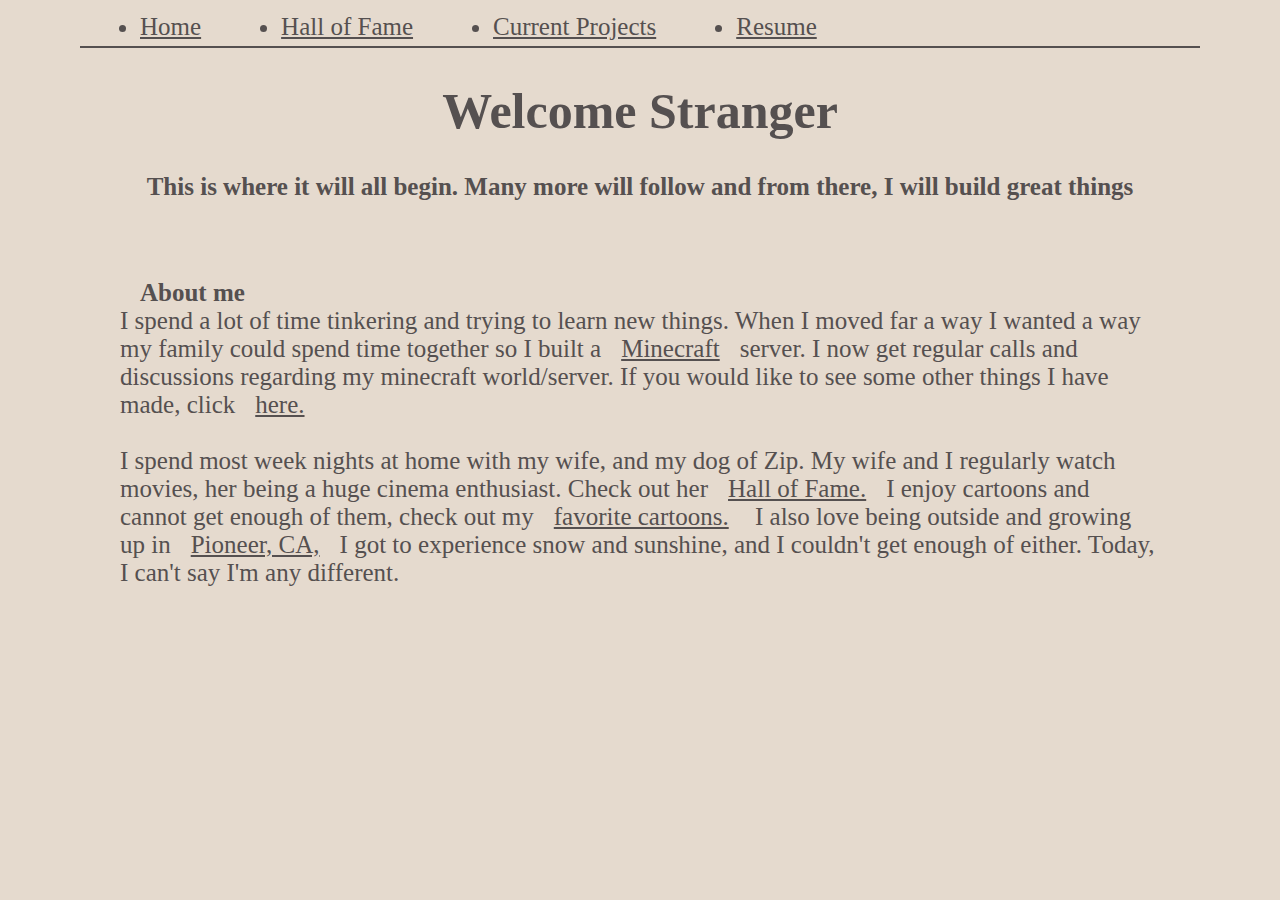
<file: index.html>
<!DOCTYPE html>
<!--token: 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 -->
<!--Expire May 23 2022-->
<html>
<head>
    <title>Welcome</title>
    <link rel="stylesheet" type="text/css" href="Style.css">
</head>
<header>
     <ul class ="nav">
            <a href="./index.html" ><li>Home</li></a>
            <a href="./Movies.html" ><li>Hall of Fame</li></a>
            <a href="./projects.html" ><li>Current Projects</li></a>
            <a href="files/Resume - Software-Zech.pdf" target="_blank"><li>Resume</li></a></ul>
           <!-- <a href="./BrownBears.html"><li>Things I know about bears.</li></a>-->   
</header>

<main>  
<div class = "banner"> 
    <h1>Welcome Stranger</h1>
    <h3>This is where it will all begin. Many more will follow and from there, I will build great things</h3>
    </div>
    <sectionn class="Aboutme">
        <article >  
            <dl>
                <dt><strong>About me</strong></dt>
                    <dd>I spend a lot of time tinkering and trying to learn new things. When I moved far a way I wanted a way my family could spend time together 
                         so I built a<a href ="https://www.minecraft.net/en-us/about-minecraft" target="_blank">Minecraft</a>server. I now get regular calls and
                         discussions regarding my minecraft world/server. If you would like to see some other things I have made, click<a href="./projects.html">here.</a></dd><br>
                    <dd>I spend most week nights at home with my wife, and my dog of Zip. My wife and I regularly watch movies, her being a huge cinema enthusiast.
                        Check out her<a href="./Movies.html">Hall of Fame.</a>I enjoy cartoons and cannot get enough of them, check out my<a href="./Movies" >favorite cartoons.</a>
                        I also love being outside and growing up in<a href="https://en.wikipedia.org/wiki/Pioneer,_California" target ="_blank">Pioneer, CA,</a>I got to experience snow 
                        and sunshine, and I couldn't get enough of either. Today, I can't say I'm any different.  </dd>
             </dl>           
                
        </article> 
    </section>
    
       
<!--<ul class="nav">
				<a href="/"><li>home</li></a>
				<a href="./Movies.html"><li>Movies</li></a>
				<a href="/coq-tactics/"><li class=relative><img id=dncircle src="/static/img/coq.png"></img>coq tactics</li></a>
				<a href="/publications/"><li>publications</li></a>
				<a href="/projects/"><li>projects</li></a>
				
				<a href="/resume/"><li>résumé</li></a>
			</ul>-->

  
</main>
</html>
</file>
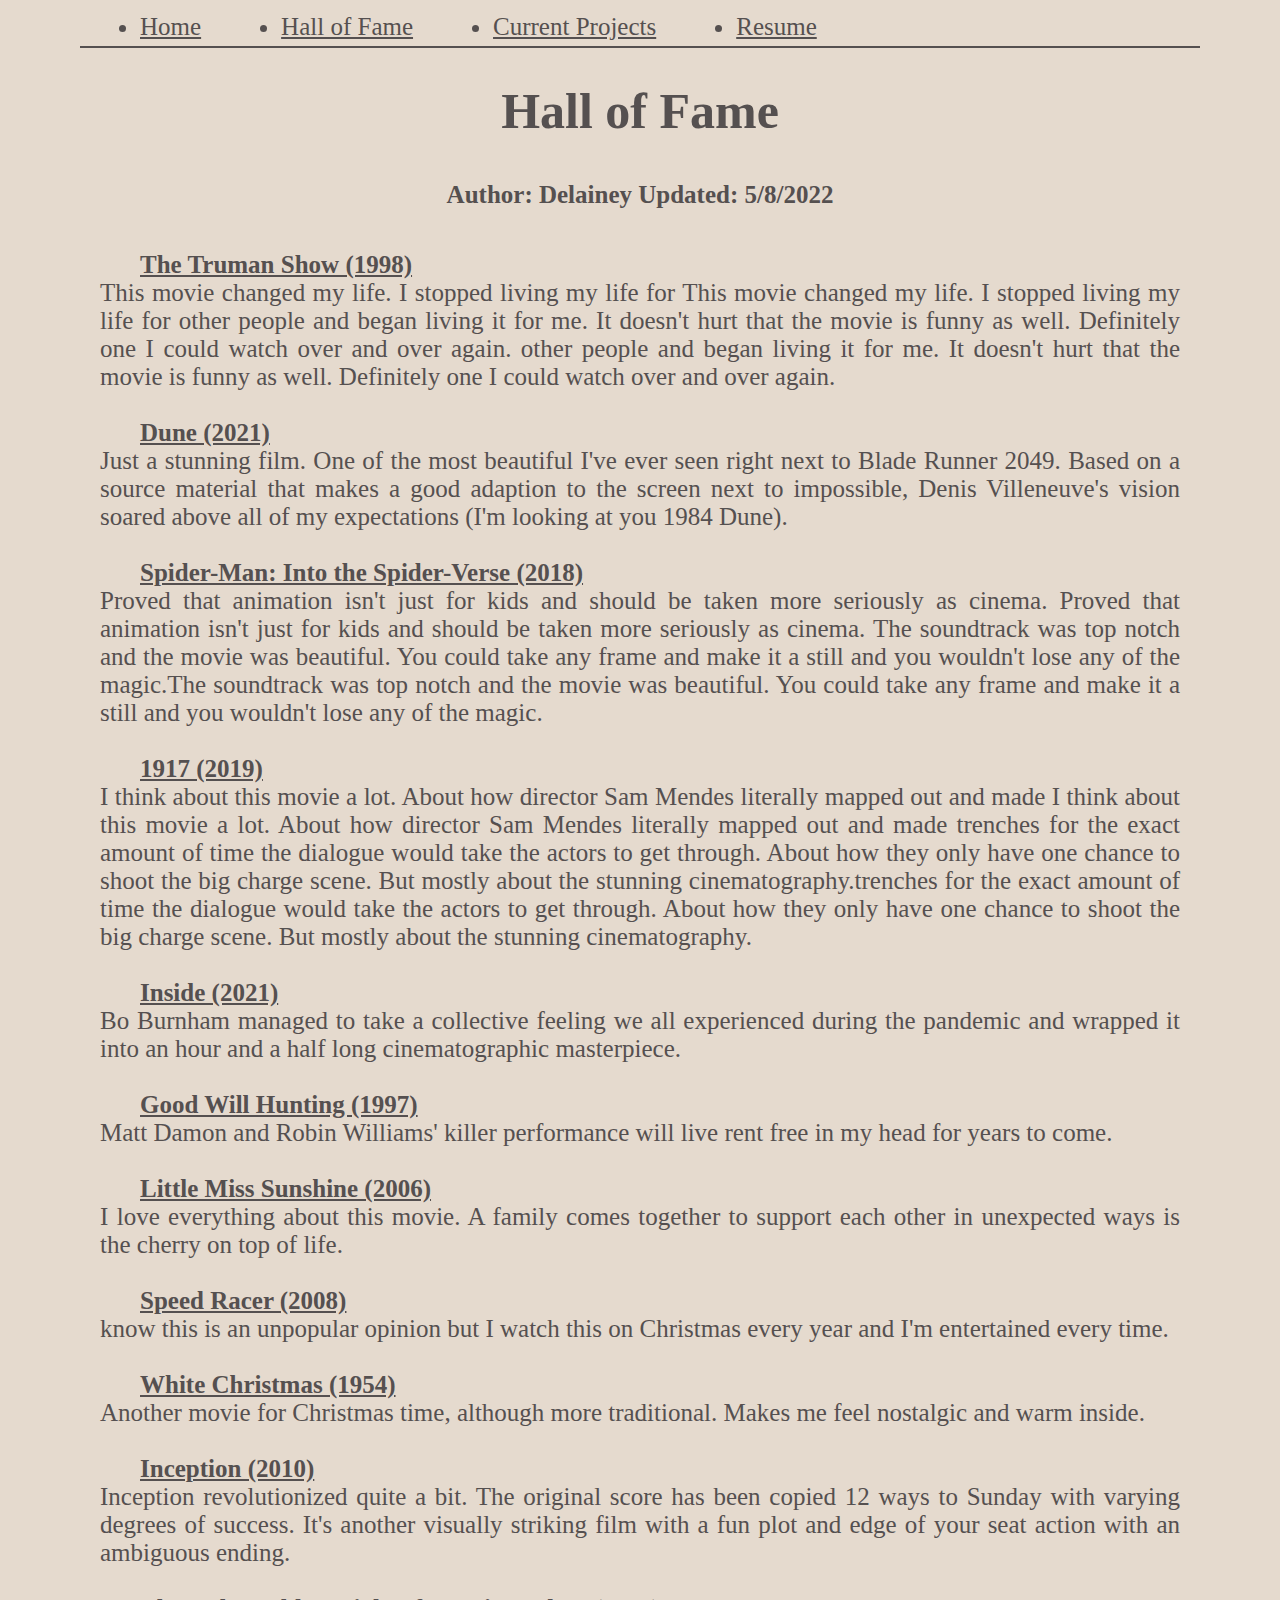
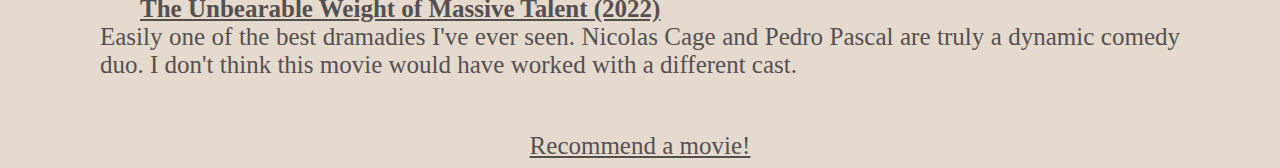
<file: Movies.html>
<!DOCTYPE html>
<!--token: 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 -->
<!--Expire May 23 2022-->
<html>
<head>
    <title>Hall of Fame</title>
    <link rel="stylesheet" type="text/css" href="Style.css">
</head>
<header>
    <ul class ="nav">
            <a href="./index.html" ><li>Home</li></a>
            <a href="./Movies.html" ><li>Hall of Fame</li></a>
            <a href="./projects.html" ><li>Current Projects</li></a>
            <a href="files/Resume - Software-Zech.pdf" target="_blank"><li>Resume</li></a>
            <!--<a href="./BrownBears.html"><li>Things I know about bears.</li></a>-->
        </ul>

</header>
<main>
<div class = "banner">
    <h1 >Hall of Fame</h1>
    <h5> Author: Delainey Updated: 5/8/2022</h5>

</div>
    <body>
        
        <dl>
            <dt><a href="https://www.imdb.com/title/tt0120382/" target="_blank"><strong>The Truman Show (1998)</strong></a></dt>
                <dd>This movie changed my life. I stopped living my life for This movie changed my life. 
                    I stopped living my life for other people and began living it for me. It doesn't hurt
                     that the movie is funny as well. Definitely one I could watch over and over again.
                    other people and began living it for me. It doesn't hurt that the movie is funny as well.
                     Definitely one I could watch over and over again.
                    </dd>
                     <br>
            <dt><a href="https://www.imdb.com/title/tt1160419/"target="_blank"><strong>Dune (2021)</strong></a></dt>
                <dd>Just a stunning film. One of the most beautiful I've ever seen right next to Blade Runner 
                    2049. Based on a source material that makes a good adaption to the screen next to impossible,
                    Denis Villeneuve's vision soared above all of my expectations (I'm looking at you 1984 Dune).
                </dd><br>
            <dt><a href="hhttps://www.imdb.com/title/tt4633694/"target="_blank"><strong>Spider-Man: Into the Spider-Verse (2018)</strong></a></dt>
                <dd>Proved that animation isn't just for kids and should be taken more seriously as cinema. Proved
                     that animation isn't just for kids and should be taken more seriously as cinema. The soundtrack
                     was top notch and the movie was beautiful. You could take any frame and make it a still and you
                      wouldn't lose any of the magic.The soundtrack was top notch and the movie was beautiful. You 
                      could take any frame and make it a still and you wouldn't lose any of the magic.
                    </dd><br>
            <dt><a href="https://www.imdb.com/title/tt8579674/" target="_blank"><strong>1917 (2019)</strong></a></dt>        
                <dd>I think about this movie a lot. About how director Sam Mendes literally mapped out and made I 
                    think about this movie a lot. About how director Sam Mendes literally mapped out and made trenches 
                    for the exact amount of time the dialogue would take the actors to get through. About how they only 
                    have one chance to shoot the big charge scene. But mostly about the stunning cinematography.trenches 
                    for the exact amount of time the dialogue would take the actors to get through. About how they only 
                    have one chance to shoot the big charge scene. But mostly about the stunning cinematography.
                </dd><br>

            <dt><a href="https://www.imdb.com/title/tt14544192/" target="_blank"><strong>Inside (2021)</strong></a></dt>
                <dd>Bo Burnham managed to take a collective feeling we all experienced during the pandemic and wrapped
                     it into an hour and a half long cinematographic masterpiece. 
                </dd><br>
            <dt><a href="https://www.imdb.com/title/tt0119217/" target="_blank"><strong>Good Will Hunting (1997)</strong></a> </dt>
                <dd>Matt Damon and Robin Williams' killer performance will live rent free in my head for years to come.    
                </dd><br>

            <dt><a href="https://www.imdb.com/title/tt0449059/" target="_blank"><strong>Little Miss Sunshine (2006)</strong></a> </dt>
                <dd>I love everything about this movie. A family comes together to support each other in unexpected ways 
                    is the cherry on top of life. </dd><br>
            <dt><a href="https://www.imdb.com/title/tt0811080/" target="_blank"><strong>Speed Racer (2008)</strong></a></dt>
                <dd> know this is an unpopular opinion but I watch this on Christmas every year and I'm entertained every 
                    time. </dd><br>  
            <dt><a href="https://www.imdb.com/title/tt0047673/" target="_blank"><strong>White Christmas (1954)</strong></a></dt>         
                <dd>Another movie for Christmas time, although more traditional. Makes me feel nostalgic and warm inside.</dd><br>

            <dt><a href="https://www.imdb.com/title/tt1375666/" target="_blank"><strong>Inception (2010)</strong></a></dt>         
                    <dd>Inception revolutionized quite a bit. The original score has been copied 12 ways to Sunday with varying 
                        degrees of success. It's another visually striking film with a fun plot and edge of your seat action with 
                        an ambiguous ending.</dd><br> 
            <dt><a href="https://www.imdb.com/title/tt11291274/" target = "_blank"><strong>The Unbearable Weight of Massive Talent (2022)</strong></a></dt>
                <dd> Easily one of the best dramadies I've ever seen. Nicolas Cage and Pedro Pascal are truly a dynamic comedy duo. 
                    I don't think this movie would have worked with a different cast.  </dd><br>
        </dl>    
        <a href="mailto:thekidzech@gmail.com, delaineymw@gmail.com?subject=I%20have%20a%20movie%20to%20recommend">Recommend a movie!</a><br>
            

        

    </body>
</main>

</html>
</file>
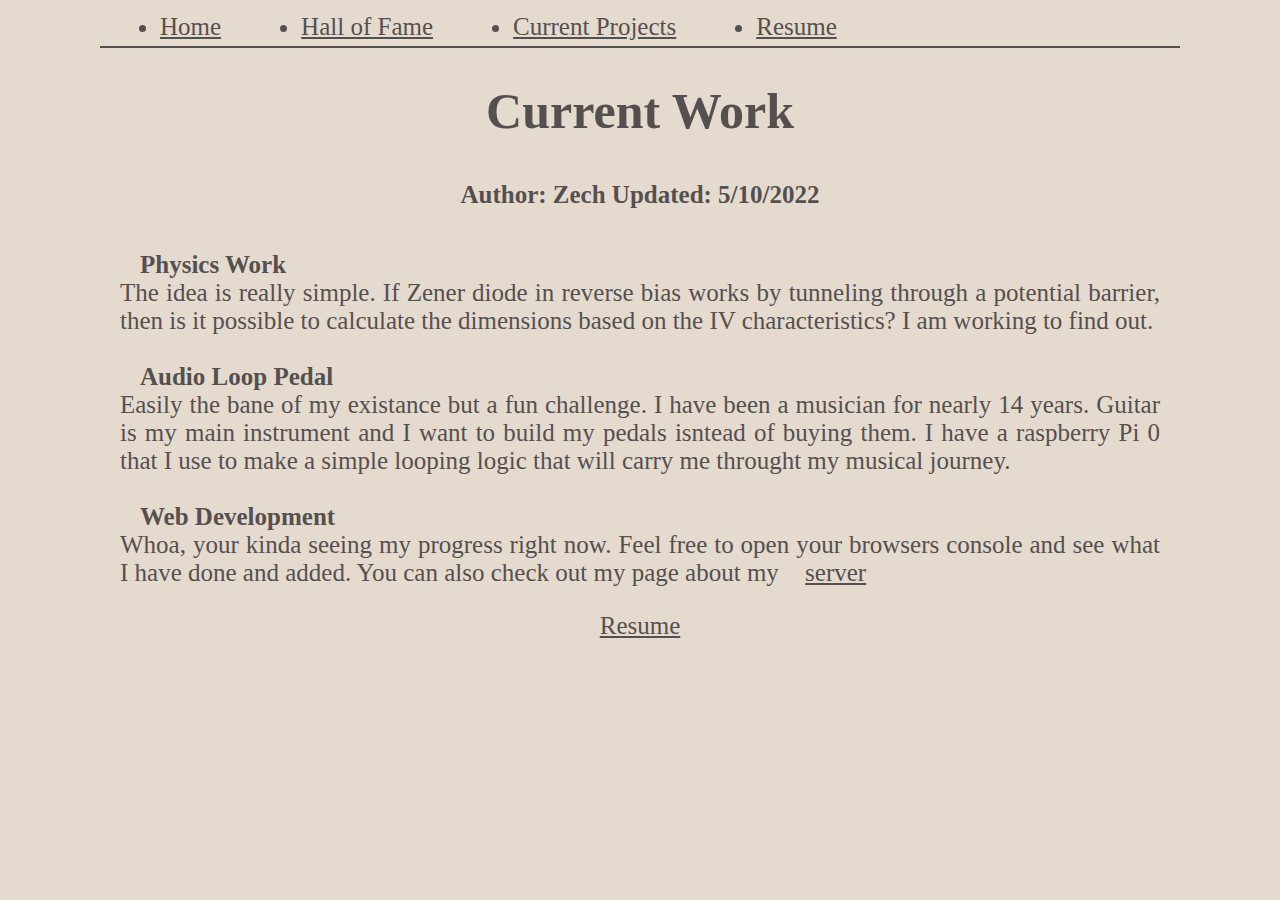
<file: projects.html>
<!DOCTYPE html>
<!--token: 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 -->
<!--Expire May 23 2022-->
<html>
<head>
    <title>Project Work</title>
    <link rel="stylesheet" type="text/css" href="Style.css">
</head>
<header>
    <header>
        <ul class ="nav">
               <a href="./index.html" ><li>Home</li></a>
               <a href="./Movies.html" ><li>Hall of Fame</li></a>
               <a href="./projects.html" ><li>Current Projects</li></a>
               <a href="files/Resume - Software-Zech.pdf" target="_blank"><li>Resume</li></a></ul>
              <!-- <a href="./BrownBears.html"><li>Things I know about bears.</li></a>-->   
   </header>
<main>
    <div class ="banner">
        <h1>Current Work</h1>
        <h5> Author: Zech Updated: 5/10/2022</h5></div>
    <body>
            <dl>
            <dt><strong>Physics Work</strong></dt>
                <dd>The idea is really simple. If Zener diode in reverse bias works by tunneling through a potential
                    barrier, then is it possible to calculate the dimensions based on the IV characteristics? I am
                    working to find out.</dd><br>
            <dt><strong>Audio Loop Pedal</strong></dt>
                <dd>Easily the bane of my existance but a fun challenge. I have been a musician for nearly 14 years.
                    Guitar is my main instrument and I want to build my pedals isntead of buying them. I have a raspberry
                    Pi 0 that I use to make a simple looping logic that will carry me throught my musical journey.</dd><br>
            <dt><strong>Web Development</strong></dt>
                <dd>Whoa, your kinda seeing my progress right now. Feel free to open your browsers console and see what I have
                    done and added. You can also check out my page about my <a href= "">server</a></dd>            
            </dl>    
            <a href="./files/Resume-Zech MIller (Master).odt" Miller>Resume</a>
            <br>
            <br>    
    </body>
</main>

    
      

</html>
</file>
<file: Style.css>
*{
    background-color: #E5DACE; /* rgb(223, 213, 180)*/
    font-family: Serif;
    text-align: center;
    color: rgb(85, 80, 80); 
    font-size: 25px;
    margin-right:20px;
    margin-left:20px;
}
/*
h{
    margin-top: 100px;
    margin-bottom: 50px;
    margin-right: 150px;
    margin-left: 150px;
    color: rgb(85, 80, 80)
}*/

.banner{
       
    font-size: 30px;
   border-top:2px solid rgb(85, 80, 80)
}
.banner h1 {
       
    font-size: 50px;
}

.Aboutme * {
    text-align: left;
    

}
.directory * {
    text-align:justify;
}
.nav {
display:inline-flex;
margin: 5px auto;
width:100%;


}
dl>* {
    text-align:justify;
    
}
</file>
